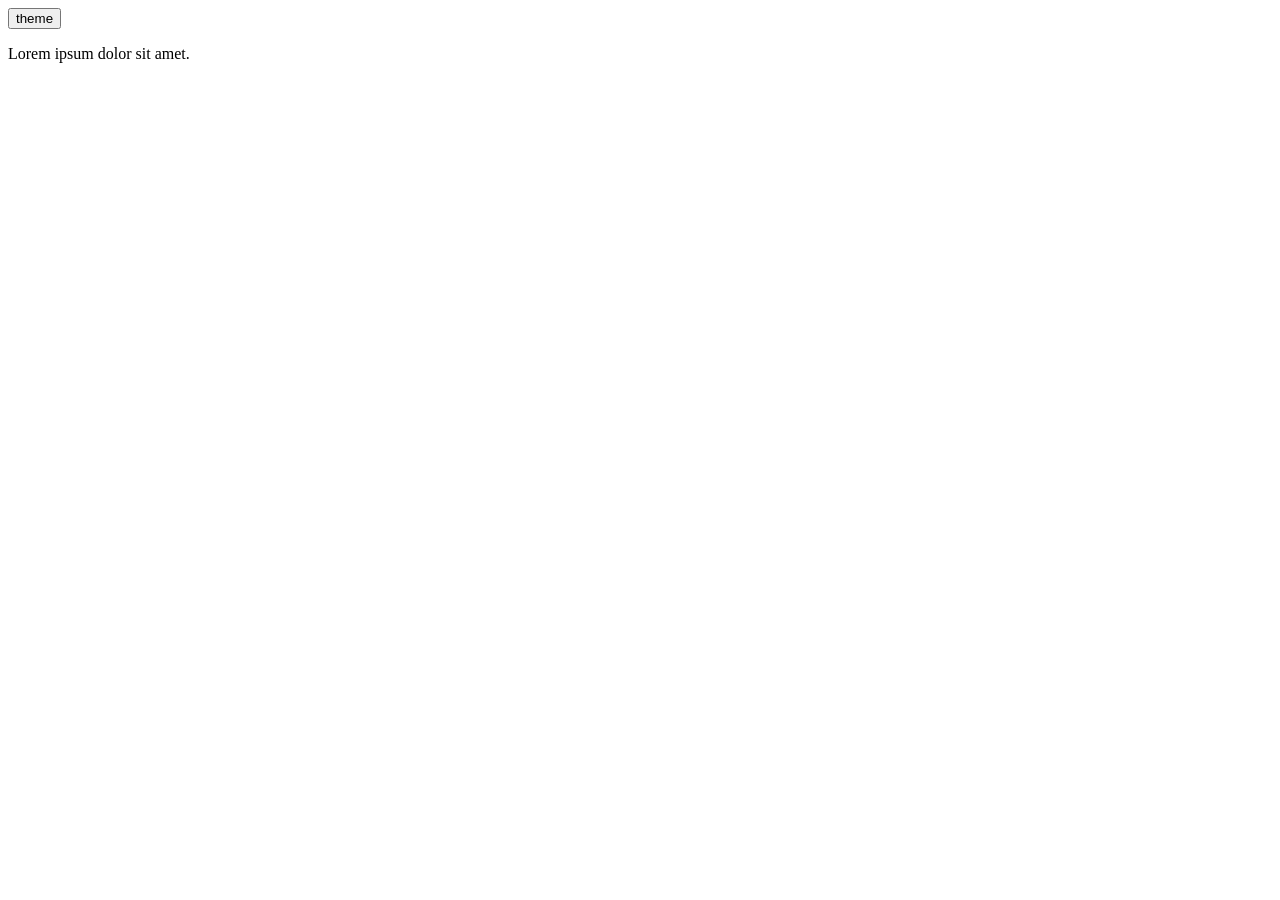
<file: index.html>
<!DOCTYPE html>
<html lang="en">
  <head>
    <meta charset="UTF-8" />
    <meta name="viewport" content="width=device-width, initial-scale=1.0" />
    <link rel="stylesheet" href="./style.css" />
    <title>Document</title>
  </head>
  <body>
    <header>
      <button id="theme-toggle">theme</button>
    </header>
    <main>
      <p>Lorem ipsum dolor sit amet.</p>
    </main>

    <!-- <header class="header">
      <div class="header__container">
        <div class="header__logo">logo</div>
        <nav class="header__navbar">
          <ul class="navbar__list">
            <li class="list__item">lorem</li>
            <li class="list__item">lorem</li>
            <li class="list__item">lorem</li>
          </ul>
        </nav>
      </div>
    </header> -->
    <script src="./script.js"></script>
  </body>
</html>
</file>
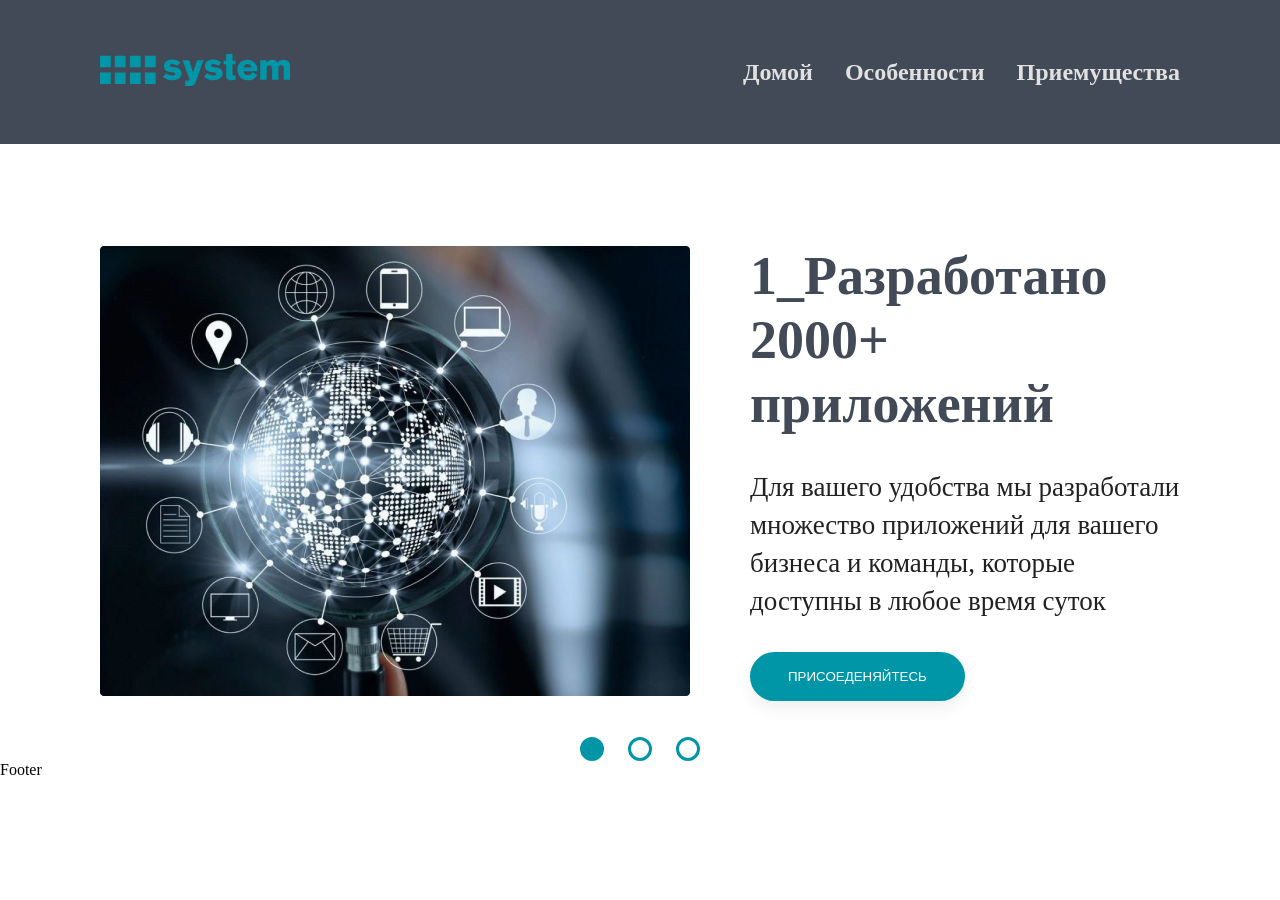
<file: Lending/index.html>
<!DOCTYPE html>
<html lang="en">
  <head>
    <meta charset="UTF-8" />
    <meta name="viewport" content="width=device-width, initial-scale=1.0" />
    <link rel="stylesheet" href="./style.css" />
    <link rel="stylesheet" href="./reset.css" />
    <title>Document</title>
  </head>
  <body>
    <header class="header">
      <div><img src="./src/Logo.svg" alt="Logo" /></div>
      <ul class="navbar__list">
        <li>Домой</li>
        <li>Особенности</li>
        <li>Приемущества</li>
      </ul>
    </header>
    <main class="main-container">
      <section class="slider" id="slider_1">
        <div><img src="./src/slider-1.jpg" alt="Slider1" /></div>
        <div>
          <h2 class="slider__title">1_Разработано 2000+ приложений</h2>
          <p class="slider__text">
            Для вашего удобства мы разработали множество приложений для вашего
            бизнеса и команды, которые доступны в любое время суток
          </p>
          <button class="slider__btn">
            <p class="slider__btn-text">Присоеденяйтесь</p>
          </button>
        </div>
      </section>
      <section class="slider slider-hide" id="slider_2">
        <div><img src="./src/slider-2.jpg" alt="Slider1" /></div>
        <div>
          <h2 class="slider__title">2_Разработано 2000+ приложений</h2>
          <p class="slider__text">
            Для вашего удобства мы разработали множество приложений для вашего
            бизнеса и команды, которые доступны в любое время суток
          </p>
          <button class="slider__btn">
            <p class="slider__btn-text">Присоеденяйтесь</p>
          </button>
        </div>
      </section>
      <section class="slider slider-hide" id="slider_3">
        <div><img src="./src/slider-3.jpg" alt="Slider1" /></div>
        <div>
          <h2 class="slider__title">3_Разработано 2000+ приложений</h2>
          <p class="slider__text">
            Для вашего удобства мы разработали множество приложений для вашего
            бизнеса и команды, которые доступны в любое время суток
          </p>
          <button class="slider__btn">
            <p class="slider__btn-text">Присоеденяйтесь</p>
          </button>
        </div>
      </section>

      <ul class="dots">
        <li class="dots-item dots-full" id="dot_1"></li>
        <li class="dots-item dots-default" id="dot_2"></li>
        <li class="dots-item dots-default" id="dot_3"></li>
      </ul>
    </main>
    <footer>Footer</footer>
    <script src="./script.js"></script>
  </body>
</html>
</file>
<file: style.css>
:root {
  --background-light: #fff;
  --text-light: #000000;
  --background-dark: #1e1e1e;
  --text-dark: #fff;
}

body {
  background-color: var(--background-light);
  color: var(--text-light);
  transition: background-color 0.5s, color 0.5s;
}

.dark__mode {
  background-color: var(--background-dark);
  color: var(--text-dark);
}

/* .header__container {
  display: flex;
  justify-content: space-between;
  align-items: center;
}
.header__logo {
}
.header__navbar {
}
.navbar__list {
  display: flex;
  align-items: center;
  gap: 10px;
  list-style: none;
}
.list__item {
  flex: 0 1 auto;
} */
</file>
<file: Lending/style.css>
:root {
  --primary: #0096a7;
  --secondary: #424a57;
  --third: #e1e1e1;
}
body {
  font-family: Montserrat;
}

.header {
  background-color: var(--secondary);
  display: flex;
  padding-left: 100px;
  padding-right: 100px;
  justify-content: space-between;
  align-items: center;
  height: 144px;
  margin-bottom: 100px;
}

.navbar__list {
  display: flex;
  list-style: none;
  color: var(--third);
  font-size: 24px;
  font-style: normal;
  font-weight: 700;
  line-height: 44px;
  gap: 32px;
}
.main-container {
  padding-left: 100px;
  padding-right: 100px;
}
.slider-wrapper {
  background-color: #f7f9fc;
  padding-bottom: 32px;
}
.slider {
  display: flex;
  align-items: center;
  gap: 60px;
  padding-bottom: 36px;
}
.slider__title {
  font-size: 54px;
  font-weight: 700;
  line-height: 64px;
  color: var(--secondary);
  margin-bottom: 32px;
}
.slider__text {
  color: rgba(0, 0, 0, 0.87);
  font-size: 27px;
  font-weight: 400;
  line-height: 38px;
  margin-bottom: 32px;
}

.slider__btn {
  border-radius: 50px;
  background: #0096a7;
  box-shadow: 0px 8px 16px 0px rgba(0, 0, 0, 0.06);
  border: none;
}

.slider__btn-text {
  padding: 16px 32px;
  text-transform: uppercase;
  color: #ffffff;
}
.dots {
  display: flex;
  justify-content: center;
  gap: 24px;
}
.dots-item {
  list-style-type: none;
  height: 24px;
  width: 24px;
  border-radius: 50%;
  border: 3px solid var(--primary);
}
.dots-full {
  background-color: var(--primary);
}

.slider-hide {
  display: none;
}

.slider-show {
  display: flex;
}
</file>
